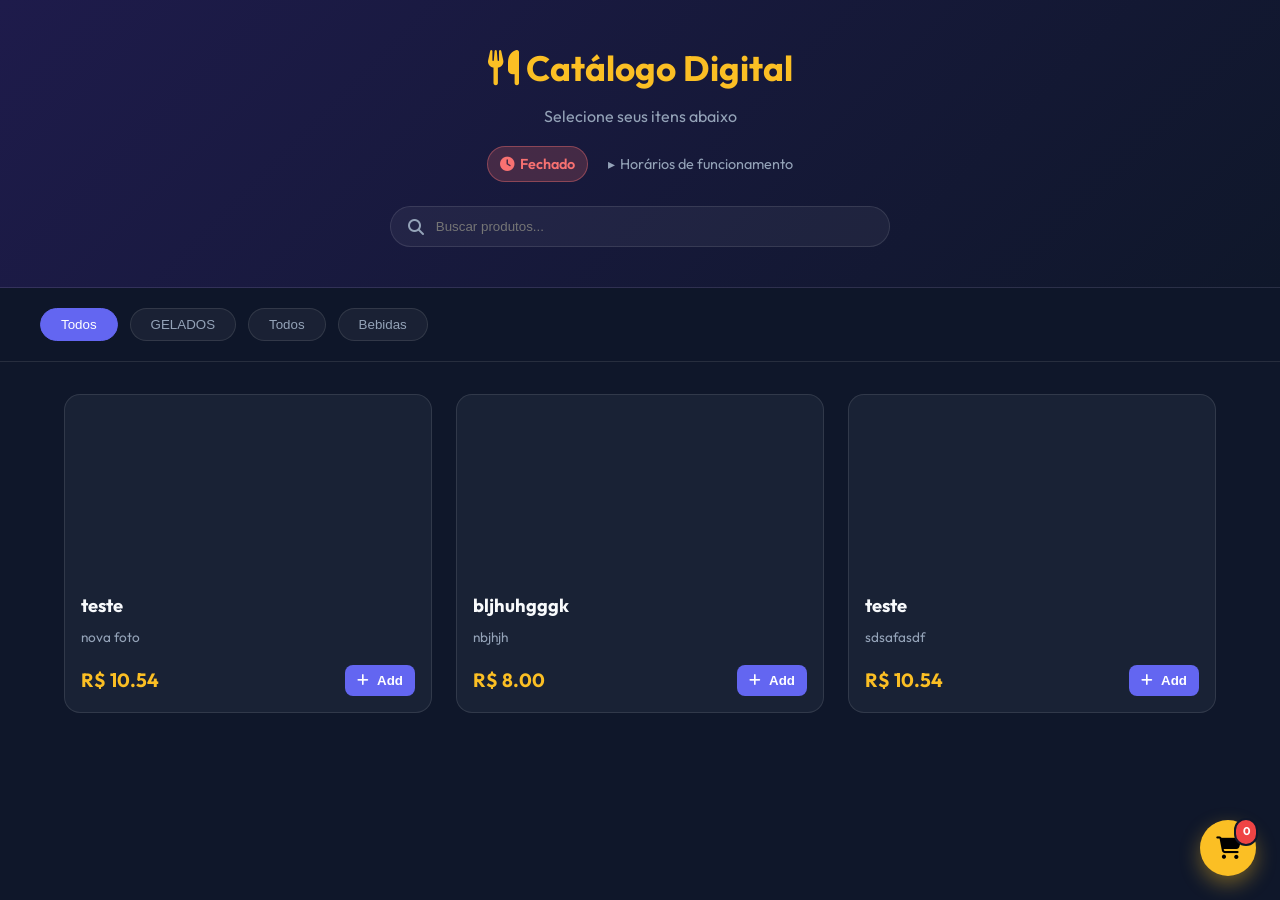
<file: index.html>
<!DOCTYPE html>
<html lang="pt-BR">

<head>
    <meta charset="UTF-8">
    <meta name="viewport" content="width=device-width, initial-scale=1.0">
    <title>Catálogo Digital</title>
    <!-- Token de cache: altere o valor (ex: 2, 3, 4) e também os ?v= abaixo para forçar atualização no GitHub -->
    <script>window.CACHE_TOKEN = '1';</script>
    <link rel="stylesheet" href="https://cdnjs.cloudflare.com/ajax/libs/font-awesome/6.4.0/css/all.min.css">
    <link href="https://fonts.googleapis.com/css2?family=Outfit:wght@300;400;600;700&display=swap" rel="stylesheet">
    <link rel="stylesheet" href="style.css?v=1">
</head>

<body>
    <header class="header">
        <div class="container">
            <h1 id="storeName"><i class="fas fa-utensils"></i> Carregando...</h1>
            <p id="storeDesc"></p>
            <div class="store-status" id="storeStatus">
                <!-- Status aberto/fechado e horários injetados aqui -->
            </div>
            <div class="search-bar">
                <input type="text" id="searchInput" placeholder="Buscar produtos...">
                <i class="fas fa-search"></i>
            </div>
        </div>
    </header>

    <nav class="categories-nav">
        <div class="container scroll-x" id="categoryFilter">
            <button class="cat-btn active" data-id="all">Todos</button>
            <!-- Categories injected here -->
        </div>
    </nav>

    <main class="container">
        <div class="product-grid" id="productGrid">
            <!-- Products injected here -->
        </div>
    </main>

    <div class="cart-fab" onclick="toggleCart()">
        <i class="fas fa-shopping-cart"></i>
        <span class="cart-count" id="cartCount">0</span>
    </div>

    <!-- Cart Sidebar -->
    <div class="cart-overlay" id="cartOverlay" onclick="toggleCart()"></div>
    <div class="cart-sidebar" id="cartSidebar">
        <div class="cart-header">
            <h2><i class="fas fa-shopping-cart"></i> Seu Carrinho</h2>
            <button class="close-btn" onclick="toggleCart()">&times;</button>
        </div>
        <div class="cart-items" id="cartItems">
            <!-- Cart items injected here -->
        </div>
        <div class="cart-footer">
            <div class="checkout-form">
                <input type="text" id="custName" placeholder="Seu Nome" required>
                <input type="text" id="custAddress" placeholder="Endereço (Rua, Número, Apto)" required>
                <div style="position: relative; margin-bottom: 0.6rem;">
                    <input type="text" id="cepInput" placeholder="Seu CEP (Ex: 00000-000)" maxlength="9"
                        oninput="verifyCEP()">
                    <span id="cepStatus"
                        style="font-size: 0.75rem; display: block; margin-top: -0.4rem; padding-left: 0.2rem;"></span>
                </div>
                <select id="paymentMethod">
                    <option value="Cartão">Cartão</option>
                    <option value="Pix">Pix</option>
                    <option value="Dinheiro">Dinheiro</option>
                </select>
            </div>
            <div class="total-row" style="font-size: 1rem; color: var(--text-muted); margin-bottom: 0.25rem;">
                <span>Subtotal:</span>
                <span id="cartSubtotal">R$ 0,00</span>
            </div>
            <div class="total-row" style="font-size: 1rem; color: var(--text-muted); margin-bottom: 0.5rem;">
                <span>Frete:</span>
                <span id="deliveryFee">R$ 0,00</span>
            </div>
            <div class="total-row">
                <span>Total:</span>
                <span id="cartTotal">R$ 0,00</span>
            </div>
            <button class="checkout-btn" onclick="sendOrder()">
                <i class="fab fa-whatsapp"></i> Finalizar Pedido
            </button>
        </div>
    </div>

    <script src="script.js?v=1"></script>
</body>

</html>
</file>
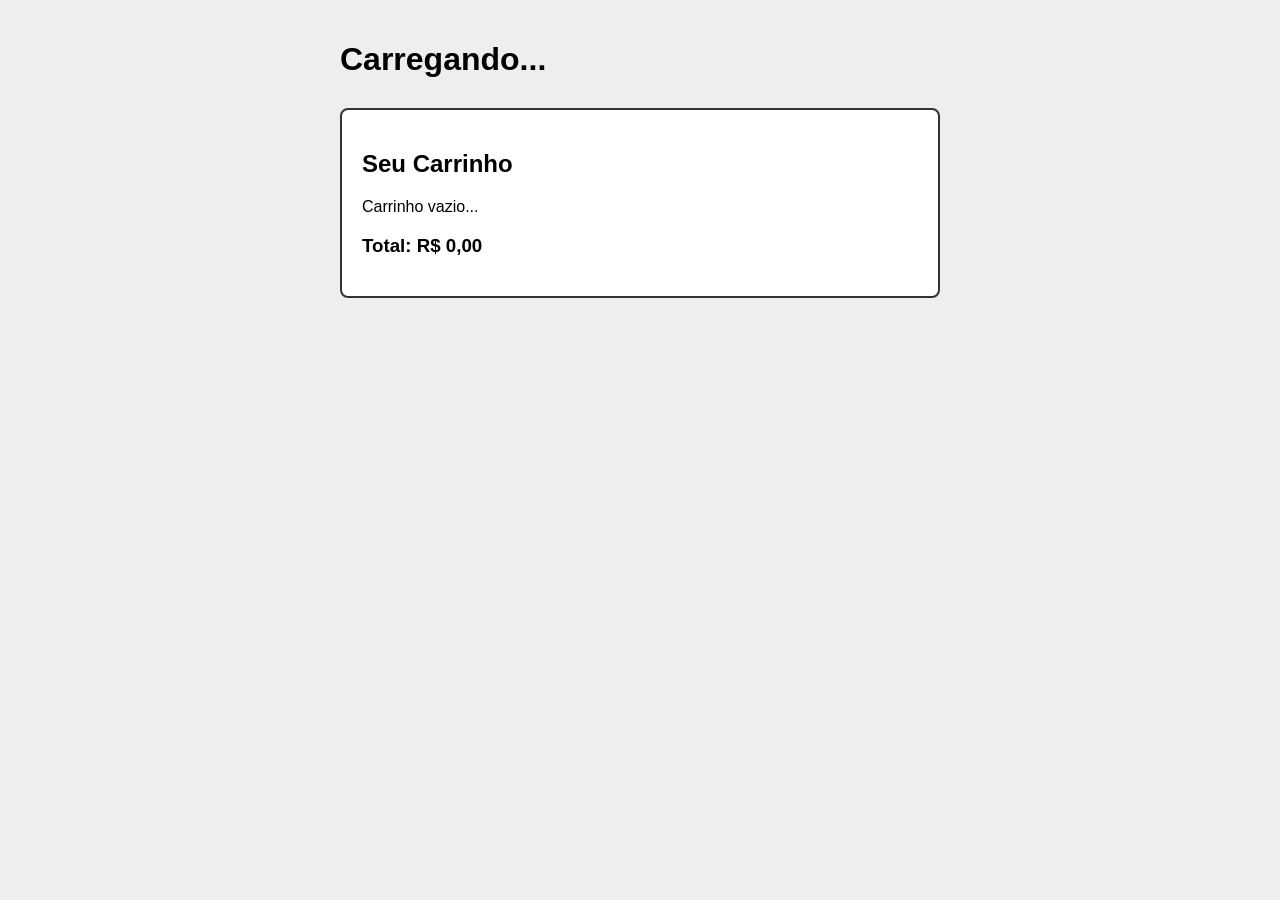
<file: carrinho.html>
<!DOCTYPE html>
<html lang="pt-br">
<head>
    <meta charset="UTF-8">
    <meta name="viewport" content="width=device-width, initial-scale=1.0">
    <title>Cardápio Direto</title>
    <style>
        body { font-family: sans-serif; background: #eee; margin: 0; padding: 20px; }
        .container { max-width: 600px; margin: 0 auto; }
        .produto { background: #fff; padding: 15px; margin-bottom: 10px; border-radius: 8px; display: flex; justify-content: space-between; align-items: center; box-shadow: 0 2px 4px rgba(0,0,0,0.1); }
        .btn-add { background: #e67e22; color: #fff; border: none; padding: 10px; border-radius: 5px; cursor: pointer; }
        #carrinho { background: #fff; padding: 20px; border-radius: 8px; margin-top: 30px; border: 2px solid #333; }
        .btn-wpp { display: block; background: #25d366; color: #fff; text-align: center; text-decoration: none; padding: 15px; border-radius: 8px; font-weight: bold; font-size: 1.2em; margin-top: 15px; }
    </style>
</head>
<body>

<div class="container">
    <h1 id="nome-loja">Carregando...</h1>
    <div id="lista-produtos"></div>

    <div id="carrinho">
        <h2>Seu Carrinho</h2>
        <div id="itens-carrinho"><p>Carrinho vazio...</p></div>
        <h3 id="total-carrinho">Total: R$ 0,00</h3>
        <!-- SOLUÇÃO: Link direto <a> em vez de função com window.open -->
        <a href="#" id="link-finalizar" class="btn-wpp" style="display: none;">FINALIZAR NO WHATSAPP</a>
    </div>
</div>

<script>
    const API = "https://gestor.lojadobrasil.com.br";
    let produtos = [], carrinho = [], whatsappLoja = "";

    fetch(API).then(r => r.json()).then(dados => {
        document.getElementById('nome-loja').innerText = dados.loja;
        produtos = dados.produtos;
        whatsappLoja = dados.whatsapp;
        document.getElementById('lista-produtos').innerHTML = produtos.map(p => `
            <div class="produto">
                <div><strong>${p.titulo}</strong><br>R$ ${p.preco.toFixed(2)}</div>
                <button class="btn-add" onclick="add(${p.id})">Adicionar</button>
            </div>`).join('');
    });

    function add(id) {
        carrinho.push(produtos.find(item => item.id === id));
        atualizarCarrinho();
    }

    function atualizarCarrinho() {
        const lista = document.getElementById('itens-carrinho');
        const linkWpp = document.getElementById('link-finalizar');
        let total = 0, texto = `*NOVO PEDIDO*\n\n`;

        lista.innerHTML = carrinho.map(item => {
            total += item.preco;
            texto += `• ${item.titulo} - R$ ${item.preco.toFixed(2)}\n`;
            return `<div>${item.titulo} - R$ ${item.preco.toFixed(2)}</div>`;
        }).join('');

        document.getElementById('total-carrinho').innerText = `Total: R$ ${total.toFixed(2)}`;
        texto += `\n*TOTAL: R$ ${total.toFixed(2)}*`;

        // ATUALIZA O LINK NO "href" - O navegador não bloqueia isso!
        linkWpp.href = `https://api.whatsapp.com{whatsappLoja}&text=${encodeURIComponent(texto)}`;
        linkWpp.style.display = "block";
    }
</script>
</body>
</html>
</file>
<file: style.css>
:root {
    --bg: #0f172a;
    --card: rgba(30, 41, 59, 0.7);
    --primary: #6366f1;
    --accent: #fbbf24;
    --text: #f8fafc;
    --text-muted: #94a3b8;
    --border: rgba(255, 255, 255, 0.1);
    --glass: rgba(255, 255, 255, 0.05);
}

* {
    margin: 0;
    padding: 0;
    box-sizing: border-box;
}

body {
    font-family: 'Outfit', sans-serif;
    background-color: var(--bg);
    color: var(--text);
    line-height: 1.6;
    padding-bottom: 80px;
}

.container {
    max-width: 1200px;
    margin: 0 auto;
    padding: 0 1.5rem;
}

.header {
    background: linear-gradient(135deg, #1e1b4b 0%, #0f172a 100%);
    padding: 2.5rem 0;
    text-align: center;
    border-bottom: 1px solid var(--border);
}

.header h1 {
    font-size: 2.2rem;
    margin-bottom: 0.5rem;
    color: var(--accent);
}

.header p {
    color: var(--text-muted);
    font-size: 1rem;
}

.store-status {
    margin-top: 1rem;
}

.horarios-status {
    display: flex;
    flex-wrap: wrap;
    align-items: center;
    justify-content: center;
    gap: 0.75rem 1.25rem;
}

.status-badge {
    display: inline-flex;
    align-items: center;
    gap: 0.4rem;
    padding: 0.35rem 0.75rem;
    border-radius: 2rem;
    font-size: 0.9rem;
    font-weight: 600;
}

.status-badge.open {
    background: rgba(34, 197, 94, 0.2);
    color: #4ade80;
    border: 1px solid rgba(34, 197, 94, 0.4);
}

.status-badge.closed {
    background: rgba(248, 113, 113, 0.2);
    color: #f87171;
    border: 1px solid rgba(248, 113, 113, 0.4);
}

.horarios-details {
    font-size: 0.9rem;
    color: var(--text-muted);
}

.horarios-details summary {
    cursor: pointer;
    list-style: none;
    display: inline-flex;
    align-items: center;
    gap: 0.35rem;
}

.horarios-details summary::-webkit-details-marker {
    display: none;
}

.horarios-details summary::before {
    content: "▸ ";
    transition: transform 0.2s;
}

.horarios-details[open] summary::before {
    transform: rotate(90deg);
}

.horarios-table {
    margin-top: 0.5rem;
    padding: 0.5rem 0;
    display: grid;
    gap: 0.25rem;
}

.horarios-row {
    display: flex;
    justify-content: space-between;
    gap: 1rem;
}

.horarios-row.today {
    color: var(--accent);
    font-weight: 600;
}

.horarios-row .dia {
    min-width: 110px;
}

.search-bar {
    position: relative;
    max-width: 500px;
    margin: 1.5rem auto 0;
}

.search-bar input {
    width: 100%;
    padding: 0.75rem 1rem 0.75rem 2.8rem;
    background: var(--glass);
    border: 1px solid var(--border);
    border-radius: 2rem;
    color: #fff;
    outline: none;
    transition: 0.3s;
}

.search-bar input:focus {
    border-color: var(--primary);
    background: rgba(255, 255, 255, 0.08);
}

.search-bar i {
    position: absolute;
    left: 1.1rem;
    top: 50%;
    transform: translateY(-50%);
    color: var(--text-muted);
}

.categories-nav {
    position: sticky;
    top: 0;
    background: rgba(15, 23, 42, 0.9);
    backdrop-filter: blur(12px);
    z-index: 100;
    padding: 1rem 0;
    margin-bottom: 2rem;
    border-bottom: 1px solid var(--border);
}

.scroll-x {
    display: flex;
    gap: 0.75rem;
    overflow-x: auto;
    scrollbar-width: none;
    padding: 0.25rem 0;
}

.scroll-x::-webkit-scrollbar {
    display: none;
}

.cat-btn {
    padding: 0.5rem 1.25rem;
    border-radius: 2rem;
    border: 1px solid var(--border);
    background: var(--glass);
    color: var(--text-muted);
    white-space: nowrap;
    cursor: pointer;
    transition: 0.3s;
    font-weight: 500;
}

.cat-btn:hover {
    background: rgba(255, 255, 255, 0.1);
}

.cat-btn.active {
    background: var(--primary);
    color: #fff;
    border-color: var(--primary);
}

.product-grid {
    display: grid;
    grid-template-columns: repeat(auto-fill, minmax(280px, 1fr));
    gap: 1.5rem;
}

.card {
    background: var(--card);
    border-radius: 1rem;
    overflow: hidden;
    border: 1px solid var(--border);
    transition: transform 0.3s, box-shadow 0.3s;
    display: flex;
    flex-direction: column;
}

.card:hover {
    transform: translateY(-5px);
    box-shadow: 0 10px 20px rgba(0, 0, 0, 0.3);
}

.card-img {
    width: 100%;
    height: 180px;
    object-fit: cover;
}

.card-content {
    padding: 1rem;
    display: flex;
    flex-direction: column;
    flex: 1;
}

.card-title {
    font-size: 1.15rem;
    margin-bottom: 0.4rem;
}

.card-desc {
    font-size: 0.85rem;
    color: var(--text-muted);
    margin-bottom: 1rem;
    flex: 1;
}

.card-footer {
    display: flex;
    justify-content: space-between;
    align-items: center;
    margin-top: auto;
}

.price {
    font-size: 1.2rem;
    font-weight: 700;
    color: var(--accent);
}

.btn-add {
    background: var(--primary);
    color: #fff;
    border: none;
    padding: 0.5rem 0.75rem;
    border-radius: 0.5rem;
    cursor: pointer;
    transition: 0.2s;
    display: flex;
    align-items: center;
    gap: 0.5rem;
    font-weight: 600;
}

.btn-add:hover {
    background: #4f46e5;
}

.cart-fab {
    position: fixed;
    bottom: 1.5rem;
    right: 1.5rem;
    width: 56px;
    height: 56px;
    background: var(--accent);
    color: #000;
    border-radius: 50%;
    display: flex;
    align-items: center;
    justify-content: center;
    font-size: 1.4rem;
    cursor: pointer;
    box-shadow: 0 8px 20px rgba(251, 191, 36, 0.4);
    z-index: 1000;
    transition: 0.3s;
}

.cart-fab:hover {
    transform: scale(1.1);
}

.cart-count {
    position: absolute;
    top: -2px;
    right: -2px;
    background: #ef4444;
    color: #fff;
    font-size: 0.7rem;
    font-weight: 700;
    padding: 0.2rem 0.4rem;
    border-radius: 1rem;
    border: 2px solid var(--bg);
}

.cart-sidebar {
    position: fixed;
    top: 0;
    right: -100%;
    width: 100%;
    max-width: 400px;
    height: 100%;
    background: var(--bg);
    z-index: 2000;
    padding: 1.5rem;
    display: flex;
    flex-direction: column;
    transition: 0.4s cubic-bezier(0.16, 1, 0.3, 1);
    box-shadow: -10px 0 30px rgba(0, 0, 0, 0.5);
    border-left: 1px solid var(--border);
}

.cart-sidebar.active {
    right: 0;
}

.cart-overlay {
    position: fixed;
    top: 0;
    left: 0;
    width: 100%;
    height: 100%;
    background: rgba(0, 0, 0, 0.7);
    backdrop-filter: blur(4px);
    z-index: 1999;
    display: none;
}

.cart-overlay.active {
    display: block;
}

.cart-header {
    display: flex;
    justify-content: space-between;
    align-items: center;
    margin-bottom: 1.5rem;
}

.close-btn {
    background: none;
    border: none;
    color: #fff;
    font-size: 1.8rem;
    cursor: pointer;
}

.cart-items {
    flex: 1;
    overflow-y: auto;
    padding-right: 0.5rem;
}

.cart-items::-webkit-scrollbar {
    width: 4px;
}

.cart-items::-webkit-scrollbar-thumb {
    background: var(--border);
    border-radius: 10px;
}

.cart-item {
    display: flex;
    gap: 0.75rem;
    margin-bottom: 1rem;
    padding-bottom: 1rem;
    border-bottom: 1px solid var(--border);
}

.cart-item img {
    width: 50px;
    height: 50px;
    border-radius: 0.4rem;
    object-fit: cover;
}

.cart-item-info {
    flex: 1;
}

.cart-item-info h4 {
    font-size: 0.95rem;
    margin-bottom: 0.2rem;
}

.cart-item-controls {
    display: flex;
    align-items: center;
    gap: 0.75rem;
    margin-top: 0.5rem;
}

.qty-btn {
    background: var(--glass);
    border: 1px solid var(--border);
    color: #fff;
    width: 24px;
    height: 24px;
    border-radius: 4px;
    cursor: pointer;
}

.cart-footer {
    padding-top: 1rem;
    border-top: 1px solid var(--border);
}

.checkout-form {
    margin-bottom: 1rem;
}

.checkout-form input,
.checkout-form select {
    width: 100%;
    padding: 0.7rem;
    background: var(--glass);
    border: 1px solid var(--border);
    border-radius: 0.5rem;
    color: #fff;
    margin-bottom: 0.6rem;
    font-size: 0.9rem;
    outline: none;
}

.checkout-form input:focus {
    border-color: var(--primary);
}

.total-row {
    display: flex;
    justify-content: space-between;
    font-size: 1.15rem;
    font-weight: 700;
    margin-bottom: 1rem;
}

.checkout-btn {
    width: 100%;
    padding: 0.85rem;
    background: #22c55e;
    color: #fff;
    border: none;
    border-radius: 0.75rem;
    font-weight: 700;
    font-size: 1rem;
    cursor: pointer;
    display: flex;
    align-items: center;
    justify-content: center;
    gap: 0.5rem;
    transition: 0.2s;
}

.checkout-btn:hover {
    background: #16a34a;
    transform: scale(1.02);
}

@media (max-width: 600px) {
    .container {
        padding: 0 1rem;
    }

    .header {
        padding: 2rem 0;
    }

    .header h1 {
        font-size: 1.6rem;
    }

    .product-grid {
        grid-template-columns: 1fr;
    }

    .cart-sidebar {
        max-width: 100%;
    }
}
</file>
